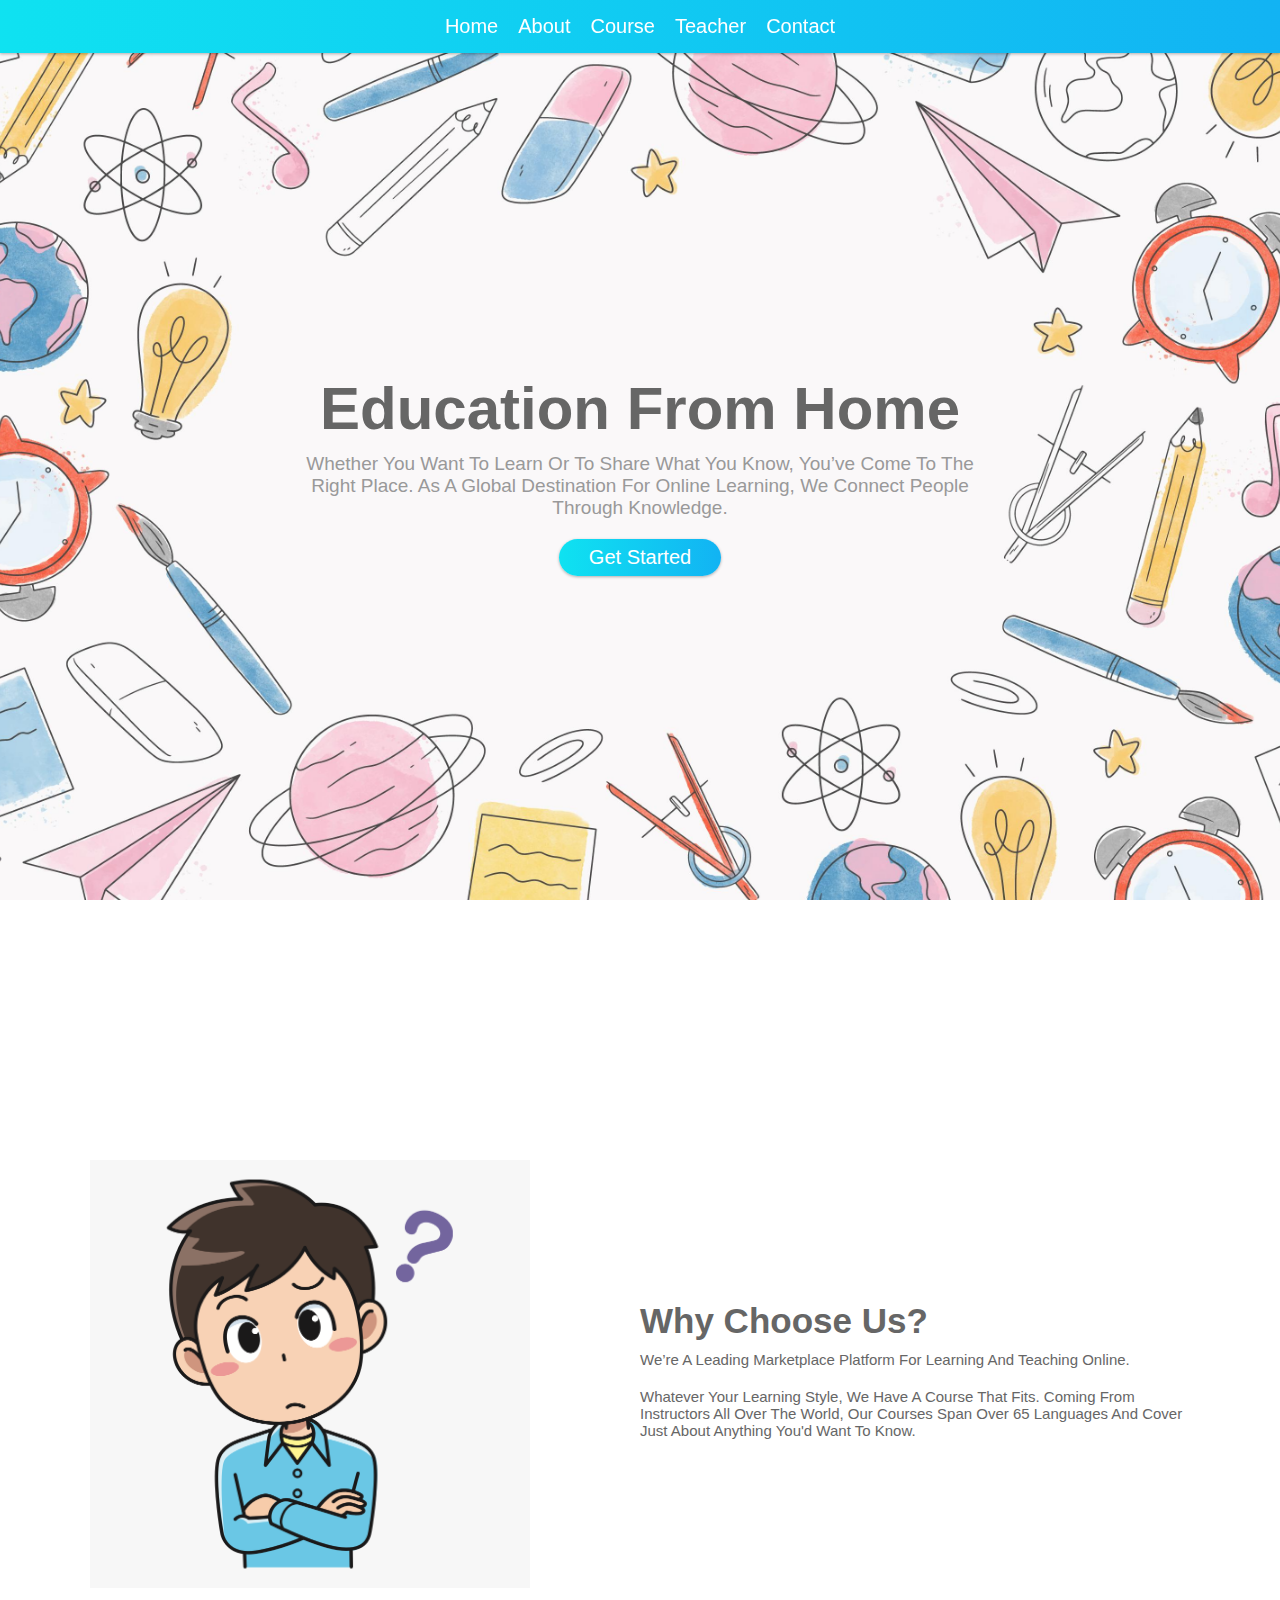
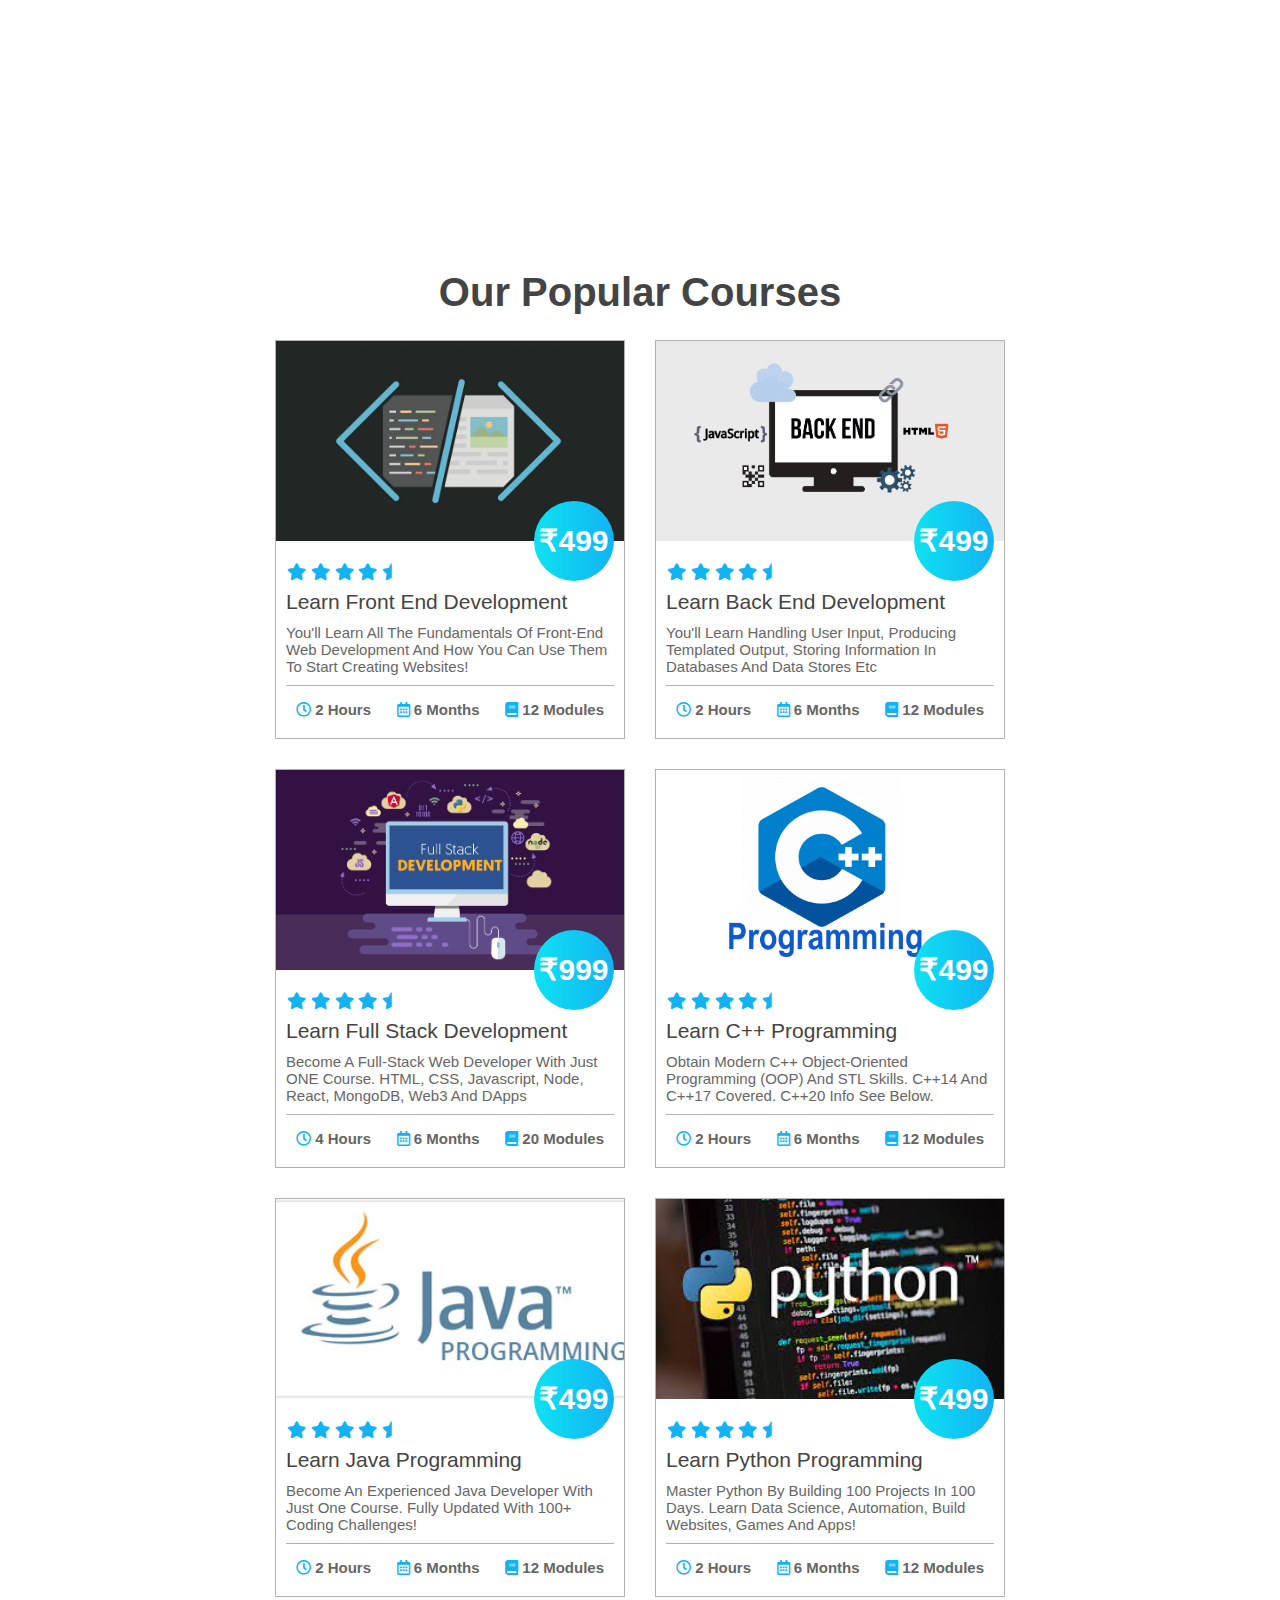
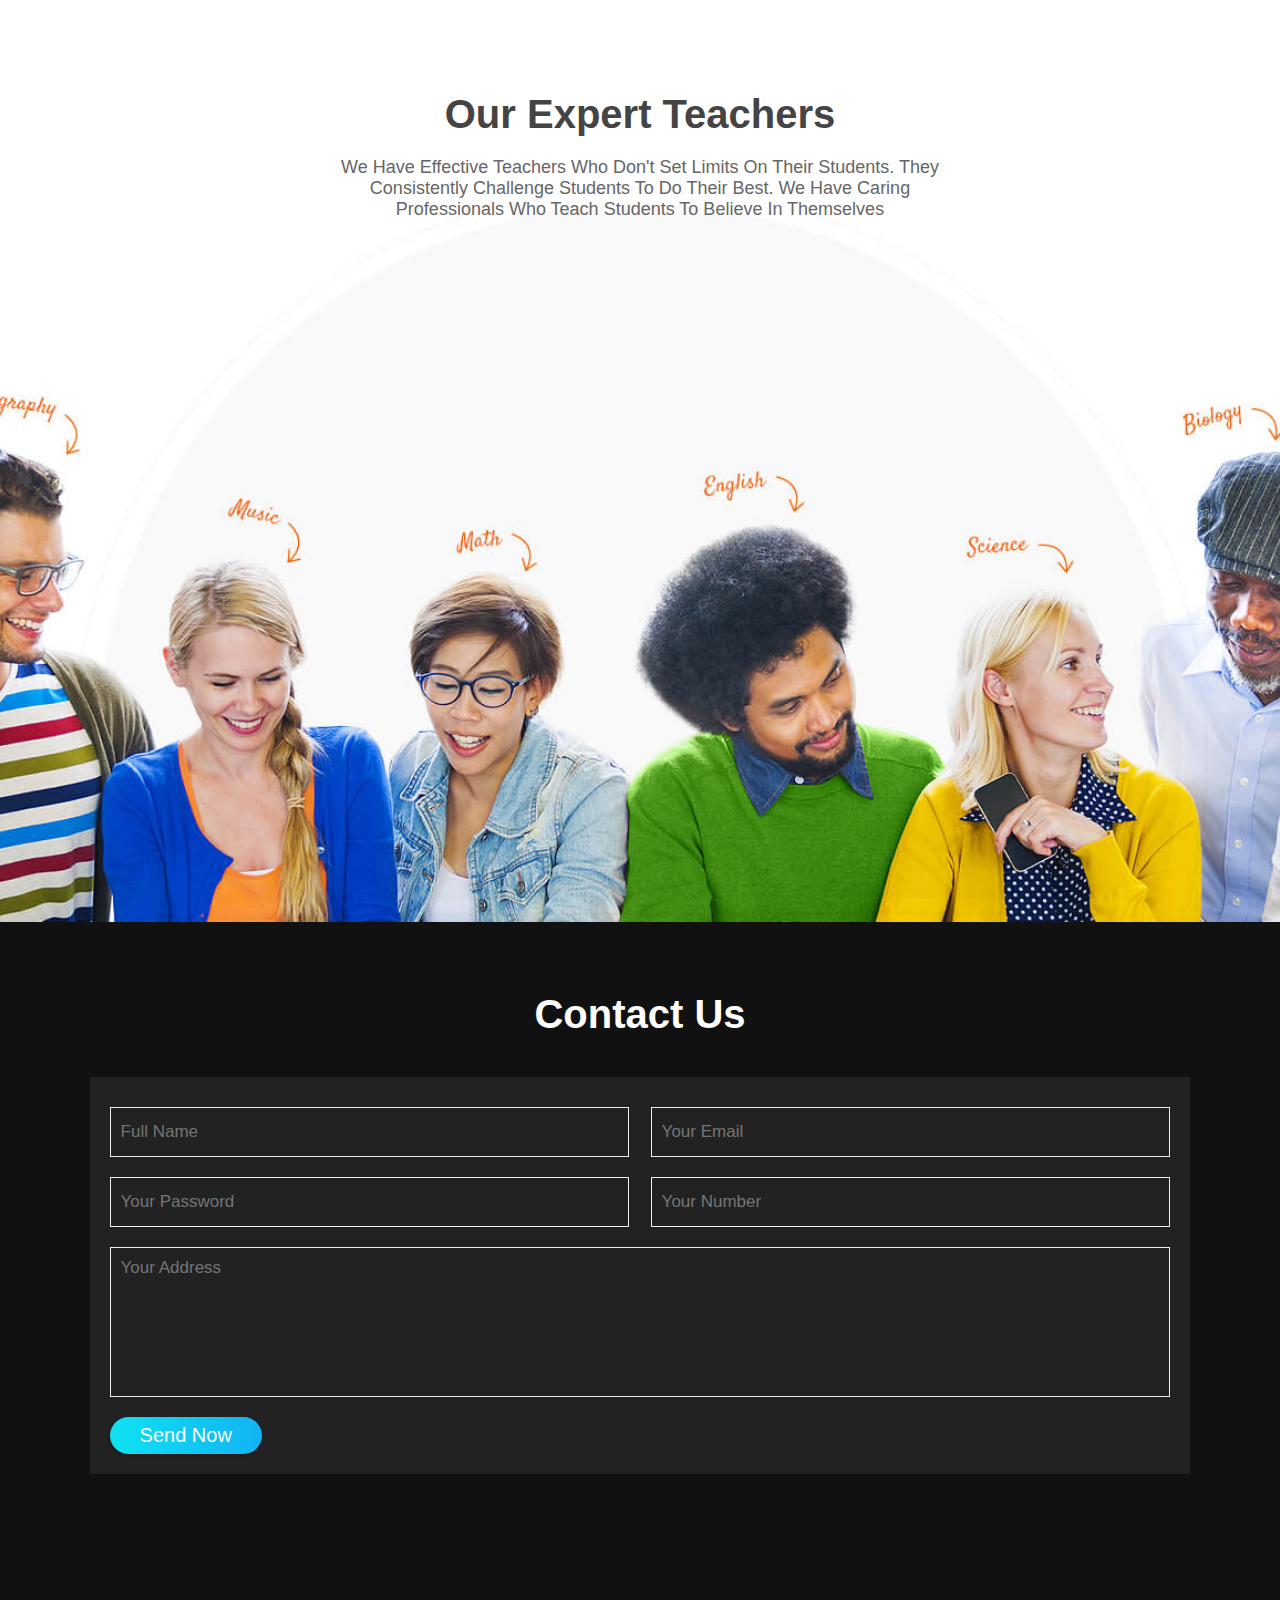
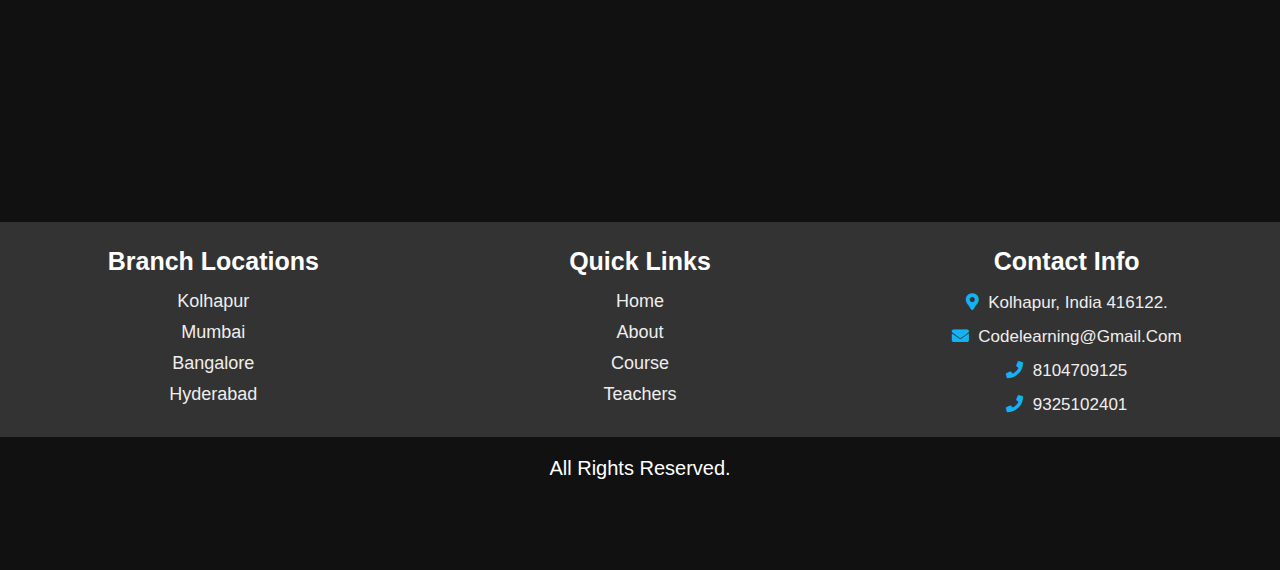
<file: index.html>
<!DOCTYPE html>
<html lang="en">
<head>
    <meta charset="UTF-8">
    <meta name="viewport" content="width=device-width, initial-scale=1.0">
    <title>Code Learning</title>

    <!-- google fonts cdn link  -->
    <!-- <link rel="preconnect" href="https://fonts.gstatic.com">
    <link href="https://fonts.googleapis.com/css2?family=Open+Sans:wght@300;400;600&display=swap" rel="stylesheet"> -->

    <!-- font awesome cdn link  -->
    <link rel="stylesheet" href="https://cdnjs.cloudflare.com/ajax/libs/font-awesome/5.15.2/css/all.min.css">

    <!-- custom css file link  -->

    <link rel="stylesheet" href="style.css">
    
    <link rel="shortcut icon" href="favi3.png" type="image/x-icon">
    
</head>
<body>
   
<!-- header section starts  -->

<header>

    

    <nav class="navbar">
        <ul>
            <li><a class="active" href="#home">home</a></li>
            <li><a href="#about">about</a></li>
            <li><a href="#course">course</a></li>
            <li><a href="#teacher">teacher</a></li>
            <li><a href="#contact">contact</a></li>
        </ul>
    </nav>

   

</header>

<!-- header section ends -->

<!-- login form  -->

<div id="id01" class="login">
  
    <form class="login-content animate" action="/action_page.php" method="post">
        <h2>Login</h2>
  
     
        <input type="text" placeholder="Enter Username" name="uname" required>
  
       
        <input type="password" placeholder="Enter Password" name="psw" required>
          
        
        
        
      
            <p>Forgot password? <a href="#">Click Here</a></p>
            <p>Don't have an Account ? <a href="#">Register Now</a></p>
            
            <button class="btn" type="submit">Login</button>
     
    </form>
  </div>

<!-- home section starts  -->

<section class="home" id="home">

    <h1>education from home</h1>
    <p>Whether you want to learn or to share what you know, you’ve come to the right place. As a global destination for online learning, we connect people through knowledge.    </p>
    <a href="#"><button class="btn" onclick="document.getElementById('id01').style.display='block'" style="width:auto;">get started</button></a>

    <div class="shape"></div>

</section>

<!-- home section ends -->

<!-- about section starts  -->

<section class="about" id="about">

    <div class="image">
        <img src="why choose us.png" alt="">
    </div>

    <div class="content">
        <h3>why choose us?</h3>
        <p>We’re a leading marketplace platform for learning and teaching online. </p>
        <p>Whatever your learning style, we have a course that fits. Coming from instructors all over the world, our courses span over 65 languages and cover just about anything you'd want to know.</p>
      
    </div>

</section>

<!-- about section ends -->

<!-- course section starts  -->

<section class="course" id="course">

<h1 class="heading">our popular courses</h1>    

<div class="box-container">

    <div class="box">
        <img src="fromt end.png" alt="">
        <h3 class="price">₹499</h3>
        <div class="content">
            <div class="stars">
                <i class="fas fa-star"></i>
                <i class="fas fa-star"></i>
                <i class="fas fa-star"></i>
                <i class="fas fa-star"></i>
                <i class="fas fa-star-half"></i>
            </div>
            <a href="FrontEnd.html" class="title">learn front end development</a>
            <p>You'll learn all the fundamentals of Front-End Web Development and how you can Use them to start creating websites!</p>
            <div class="info">
                <h3> <i class="far fa-clock"></i> 2 hours </h3>
                <h3> <i class="far fa-calendar-alt"></i> 6 months </h3>
                <h3> <i class="fas fa-book"></i> 12 modules </h3>
            </div>
        </div>
    </div>

    <div class="box">
        <img src="Back end.png" alt="">
        <h3 class="price">₹499</h3>
        <div class="content">
            <div class="stars">
                <i class="fas fa-star"></i>
                <i class="fas fa-star"></i>
                <i class="fas fa-star"></i>
                <i class="fas fa-star"></i>
                <i class="fas fa-star-half"></i>
            </div>
            <a href="BackEnd.html" class="title">learn back end development</a>
            <p>You'll Learn handling user input, producing templated output, storing information in databases and data stores etc</p>
            <div class="info">
                <h3> <i class="far fa-clock"></i> 2 hours </h3>
                <h3> <i class="far fa-calendar-alt"></i> 6 months </h3>
                <h3> <i class="fas fa-book"></i> 12 modules </h3>
            </div>
        </div>
    </div>

    <div class="box">
        <img src="Full-Stack-Developer.png" alt="">
        <h3 class="price">₹999</h3>
        <div class="content">
            <div class="stars">
                <i class="fas fa-star"></i>
                <i class="fas fa-star"></i>
                <i class="fas fa-star"></i>
                <i class="fas fa-star"></i>
                <i class="fas fa-star-half"></i>
            </div>
            <a href="FullStack.html" class="title">learn full stack development</a>
            <p>Become a Full-Stack Web Developer with just ONE course. HTML, CSS, Javascript, Node, React, MongoDB, Web3 and DApps</p>
            <div class="info">
                <h3> <i class="far fa-clock"></i> 4 hours </h3>
                <h3> <i class="far fa-calendar-alt"></i> 6 months </h3>
                <h3> <i class="fas fa-book"></i> 20 modules </h3>
            </div>
        </div>
    </div>

    <div class="box">
        <img src="c-programming.png" alt="">
        <h3 class="price">₹499</h3>
        <div class="content">
            <div class="stars">
                <i class="fas fa-star"></i>
                <i class="fas fa-star"></i>
                <i class="fas fa-star"></i>
                <i class="fas fa-star"></i>
                <i class="fas fa-star-half"></i>
            </div>
            <a href="Cplpl.html" class="title">learn c++ programming</a>
            <p>Obtain Modern C++ Object-Oriented Programming (OOP) and STL skills. C++14 and C++17 covered. C++20 info see below.</p>
            <div class="info">
                <h3> <i class="far fa-clock"></i> 2 hours </h3>
                <h3> <i class="far fa-calendar-alt"></i> 6 months </h3>
                <h3> <i class="fas fa-book"></i> 12 modules </h3>
            </div>
        </div>
    </div>

    <div class="box">
        <img src="java.png" alt="">
        <h3 class="price">₹499</h3>
        <div class="content">
            <div class="stars">
                <i class="fas fa-star"></i>
                <i class="fas fa-star"></i>
                <i class="fas fa-star"></i>
                <i class="fas fa-star"></i>
                <i class="fas fa-star-half"></i>
            </div>
            <a href="Java.html" class="title">learn Java programming</a>
            <p>Become an Experienced Java Developer with Just One Course. Fully Updated with 100+ Coding Challenges!</p>
            <div class="info">
                <h3> <i class="far fa-clock"></i> 2 hours </h3>
                <h3> <i class="far fa-calendar-alt"></i> 6 months </h3>
                <h3> <i class="fas fa-book"></i> 12 modules </h3>
            </div>
        </div>
    </div>

    <div class="box">
        <img src="python.png" alt="">
        <h3 class="price">₹499</h3>
        <div class="content">
            <div class="stars">
                <i class="fas fa-star"></i>
                <i class="fas fa-star"></i>
                <i class="fas fa-star"></i>
                <i class="fas fa-star"></i>
                <i class="fas fa-star-half"></i>
            </div>
            <a href="Python.html" class="title">learn Python programming</a>
            <p>Master Python by building 100 projects in 100 days. Learn data science, automation, build websites, games and apps!</p>
            <div class="info">
                <h3> <i class="far fa-clock"></i> 2 hours </h3>
                <h3> <i class="far fa-calendar-alt"></i> 6 months </h3>
                <h3> <i class="fas fa-book"></i> 12 modules </h3>
            </div>
        </div>
    </div>

</div>

</section>

<!-- course section ends -->

<!-- teacher section starts  -->

<section class="teacher" id="teacher">

<h1 class="heading">our expert teachers</h1>

<p> We have Effective teachers who don't set limits on their students. They consistently challenge students to do their best. We have caring professionals who teach students to believe in themselves</p>



</section>

<!-- teacher section ends -->

<!-- contact section starts  -->

<section class="contact" id="contact">

<h1 class="heading">contact us</h1>

<div class="row">

    <form action="">
        <input type="text" placeholder="full name" class="box">
        <input type="email" placeholder="your email" class="box">
        <input type="password" placeholder="your password" class="box">
        <input type="number" placeholder="your number" class="box">
        <textarea name="" id="" cols="30" rows="10" class="box address" placeholder="your address"></textarea>
        <input type="submit" class="btn" value="send now">
    </form>

    

</div>

</section>

<!-- contact section ends -->

<!-- footer section starts  -->

<div class="footer">

    <div class="box-container">

        <div class="box">
            <h3>branch locations</h3>
            <a href="#">Kolhapur</a>
            <a href="#">Mumbai</a>
            <a href="#">Bangalore</a>
            <a href="#">Hyderabad</a>
        </div>

        <div class="box">
            <h3>quick links</h3>
            <a href="#home">home</a>
            <a href="#about">about</a>
            <a href="#course">course</a>
            <a href="#teacher">teachers</a>
        </div>

        <div class="box">
            <h3>contact info</h3>
            <p> <i class="fas fa-map-marker-alt"></i> Kolhapur, india 416122. </p>
            <p> <i class="fas fa-envelope"></i> codelearning@gmail.com </p>
            <p> <i class="fas fa-phone"></i> 8104709125 </p>
            <p> <i class="fas fa-phone"></i> 9325102401 </p>
        </div>

    </div>

    <h1 class="credit"> all rights reserved. </h1>

</div>

<!-- footer section ends -->





<script>
   
    var modal = document.getElementById('id01');
    
    
    window.onclick = function(event) {
        if (event.target == modal) {
            modal.style.display = "none";
        }
    }
    </script>
</body>
</html>
</file>
<file: style.css>
:root{
    --gradient:linear-gradient(90deg, #0fe2f1, #12b3f3);
}

*{
    font-family: 'Open Sans', sans-serif;
    margin:0; padding:0;
    box-sizing: border-box;
    border:none; outline: none;
    text-decoration: none;
    text-transform: capitalize;
    transition: all .2s linear;
}

*::selection{
    background:#12b3f3;
    color:#fff;
}

html{
    font-size: 62.5%;
    overflow-x: hidden;
}

html::-webkit-scrollbar{
    width:1.5rem;
}

html::-webkit-scrollbar-track{
    background:#333;
}

html::-webkit-scrollbar-thumb{
    background:linear-gradient(90deg, #0fe2f1, #12b3f3);
}

section{
    min-height: 100vh;
    padding:1rem 7%;
    padding-top:6rem;
}

.btn{
    padding:.7rem 3rem;
    font-size: 2rem;
    color:#fff;
    background:var(--gradient);
    border-radius: 5rem;
    margin-top: 1rem;
    cursor: pointer;
    box-shadow: 0 .1rem .3rem rgba(0,0,0,.3);
    position: relative;
    overflow: hidden;
    z-index: 0;
}

.btn::before{
    content: '';
    position: absolute;
    top:-1rem; left:-100%;
    background:#fff9;
    height:150%;
    width:20%;
    transform: rotate(25deg);
    z-index: -1;
}

.btn:hover::before{
    transition: .3s linear;
    left: 120%;
}

.heading{
    color:#444;
    padding:1rem;
    font-size: 4rem;
    text-align: center;
}

header{
    width: 100%;
    /* display: flex; */
    align-items: center;
    justify-content: space-between;
    position: fixed;
    top:0; left: 0;
    z-index: 1000;
    padding:1.5rem 7%;
    background:var(--gradient);
    box-shadow: 0 .1rem .3rem rgba(0,0,0,.3);
}

header .logo{
    color:#fff;
    font-size: 2.5rem;
}

header .navbar ul{
    display: flex;
    align-items: center;
    justify-content: center;
    list-style: none;
}

header .navbar ul li{
    margin:0 1rem;
}

header .navbar ul li a{
    font-size: 2rem;
    color:#fff;
}


header .navbar ul li a:hover{
    color:#444;
}



header #menu{
    font-size: 3rem;
    color:#fff;
    cursor: pointer;
    display: none;
}

/* Full-width input fields */
input[type=text], input[type=password] {
    width: 100%;
    padding: 12px 20px;
    margin: 8px 0;
    display: inline-block;
    
    box-sizing: border-box;
    border-bottom: 2px solid black ;
  }
  
  
  
  
  
  .login {
    display: none; /* Hidden by default */
    position: fixed; /* Stay in place */
    z-index: 1; /* Sit on top */
    left: 0;
    top: 0;
    width: 100%; /* Full width */
    height: 100%; /* Full height */
    overflow: auto; /* Enable scroll if needed */
    background-color: rgb(0,0,0); /* Fallback color */
    background-color: rgba(0,0,0,0.4); /* Black w/ opacity */
    padding-top: 60px;
  }
  
  /* Modal Content/Box */
  .login-content {
    background-color: #fefefe;
    margin: 5% auto 15% auto; /* 5% from the top, 15% from the bottom and centered */
    border: 1px solid #888;
    width: 380px; /* Could be more or less, depending on screen size */
    padding: 30px;
    border-radius: 8px;
  }

  .login-content h2{
    font-size: 32px;
    color: #12b3f3;
    padding: 16px;
  }
  .login-content p{
    font-size: 14px;
    color: #666;
    padding: 4px;
  }
  
  .login-content p a{
    color: #12b3f3;
  }

  .login-content button{
    width: 100%;
    margin: 20px 0px;
    padding: 7px 30px;
  }
  
  
  /* Add Zoom Animation */
  .animate {
    -webkit-animation: animatezoom 0.6s;
    animation: animatezoom 0.6s
  }
  
  @-webkit-keyframes animatezoom {
    from {-webkit-transform: scale(0)} 
    to {-webkit-transform: scale(1)}
  }
    
  @keyframes animatezoom {
    from {transform: scale(0)} 
    to {transform: scale(1)}
  }
  
  /* Change styles for span and cancel button on extra small screens */
  @media screen and (max-width: 300px) {
    span.psw {
       display: block;
       float: none;
    }
    .cancelbtn {
       width: 100%;
    }
  }

.home{
    display: flex;
    align-items: center;
    justify-content: center;
    flex-flow: column;
    background:url(home-bg.jpg) no-repeat;
    background-size: cover;
    background-position: center;
    background-attachment: fixed;
    position: relative;
    text-align: center;
}

.home h1{
    font-size: 6rem;
    color:#666;
}

.home p{
    font-size: 1.9rem;
    color:#999;
    padding:1rem 0;
    width:70rem;
}

.home .shape{
    position: absolute;
    bottom:-.2rem; left: 0;
    height:15rem;
    width:100%;
    /* background:url(shape.png); */
    block-size: 100rem 15rem;
    filter: drop-shadow(0 -.1rem .1rem rgba(0,0,0,.2));
    animation: animate 10s linear infinite;
}

@keyframes animate{

    0%{
        background-position-x: 0rem;
    }

    100%{
        background-position-x: 100rem;
    }

}

.about{
    display: flex;
    align-items: center;
    justify-content: center;
    flex-wrap: wrap;
}

.about .image{
    flex:1 1 40rem;
}

.about .image img{
    /* height:65vh; */
    width:80%;
}

.about .content{
    flex:1 1 40rem;
}

.about .content h3{
    font-size: 3.5rem;
    color:#666;
}

.about .content p{
    font-size: 1.5rem;
    color:#666;
    padding:1rem 0;
}

.course .box-container{
    display: flex;
    align-items: center;
    justify-content: center;
    flex-wrap: wrap;
}

.course .box-container .box{
    width:35rem;
    border:.1rem solid rgba(0,0,0,.3);
    position: relative;
    margin:1.5rem;  
}

.course .box-container .box img{
    height:20rem;
    width: 100%;
    object-fit: cover;
}

.course .box-container .box .content{
    padding:1rem;
}

.course .box-container .box .content .stars i{
    color:#12b3f3;
    font-size: 1.7rem;
    padding:1rem .1rem;
}

.course .box-container .box .content .title{
    color:#444;
    font-size: 2.1rem;
}

.course .box-container .box .content .title:hover{
    text-decoration: underline;
}

.course .box-container .box .content p{
    padding:1rem 0;
    color:#666;
    font-size: 1.5rem;
}

.course .box-container .box .content .info{
    display: flex;
    justify-content: space-between;
    align-items: center;
    padding-top: .5rem;
    border-top: .1rem solid rgba(0,0,0,.3);
}

.course .box-container .box .content .info h3{
    font-size: 1.5rem;
    padding:1rem;
    color:#666;
}

.course .box-container .box .content .info h3 i{
    color:#12b3f3;
}

.course .box-container .box .price{
    position: absolute;
    top:16rem; right:1rem;
    height:8rem;
    width:8rem;
    line-height: 8rem;
    text-align: center;
    border-radius: 50%;
    background:var(--gradient);
    color:#fff;
    font-size: 3rem;
}

.teacher{
    text-align: center;
    background:url(teachers.jpg) no-repeat;
    background-size: cover;
    background-position: bottom;
}

.teacher p{
    font-size: 1.8rem;
    color:#666;
    width:65rem;
    margin:1rem auto;
}

.contact{
    background:#111;
}

.contact .heading{
    color:#fff;
}

.contact .row{
    display: flex;
    align-items: flex-start;
    justify-content: center;
    flex-wrap: wrap;
}

.contact .row form{
    flex:1 1 50rem;
    background:#222;
    padding:2rem;
    display: flex;
    justify-content: space-between;
    flex-wrap: wrap;
    margin-top: 3rem;
    align-items: flex-start;
}

.contact .row form .box{
    height:5rem;
    width:49%;
    border:.1rem solid #eee;
    padding:0 1rem;
    margin:1rem 0;
    font-size: 1.7rem;
    color:#fff;
    background:none;
    text-transform: none;
}

.contact .row form .box:focus{
    border-color: #12b3f3;
}

.contact .row form .box::placeholder{
    text-transform: capitalize;
}

.contact .row form .address{
    height:15rem;
    padding:1rem;
    resize: none;
    width:100%;
}

.contact .row form .btn:hover{
    background:#fff;
    color:#333;
}

.contact .row .image img{
    height: 80vh;
    margin-top: 2rem;
}

.footer{
    background:#333;
}

.footer .box-container{
    display: flex;
    justify-content: center;
    flex-wrap: wrap;
}

.footer .box-container .box{
    margin:1.5rem;
    text-align: center;
    flex:1 1 25rem;
}

.footer .box-container .box h3{
    font-size: 2.5rem;
    color:#fff;
    padding:1rem 0;
}

.footer .box-container .box p{
    font-size: 1.7rem;
    color:#eee;
    padding:.7rem 0;
}

.footer .box-container .box p i{
    padding-right: .5rem;
    color:#12b3f3;
}

.footer .box-container .box a{
    font-size: 1.8rem;
    display: block;
    padding:.5rem 0;
    color:#eee;
}

.footer .box-container .box a:hover{
    text-decoration: underline;
}

.footer .credit{
    padding:2rem 1rem;
    font-size: 2rem;
    color:#fff;
    background:#111;
    text-align: center;
    font-weight: normal;
    padding-bottom: 9rem;
}

.footer .credit a{
    color:#12b3f3;
}















/* media queries  */

@media (max-width:768px){

    html{
        font-size: 55%;
    }

    header #menu{
        display: block;
    }

    header .navbar{
        position: fixed;
        top:-120%; left:0;
        width:100%;
        background:#444;
    }

    header .navbar ul{
        flex-flow: column;
        padding:2rem 0;
    }

    header .navbar ul li{
        margin:1.5rem 0;
        text-align: center;
        width:100%;
    }

    header .navbar ul li a{
        font-size: 2.5rem;
        display: block;
    }

    header .navbar ul li a.active,
    header .navbar ul li a:hover{
        color:#12b3f3;
    }

    .fa-times{
        transform: rotate(180deg);
    }

    header .navbar.nav-toggle{
        top:6.4rem;
    }

    .home h1{
        font-size: 4rem;
    }

    .home p{
        width: auto;
    }

    .teacher p{
        width:auto;
    }

    .contact .row .image{
        display: none;
    }

}

@media (max-width:500px){

    html{
        font-size: 50%;
    }

    .contact .row form .box{
        width:100%;
    }

}
</file>
